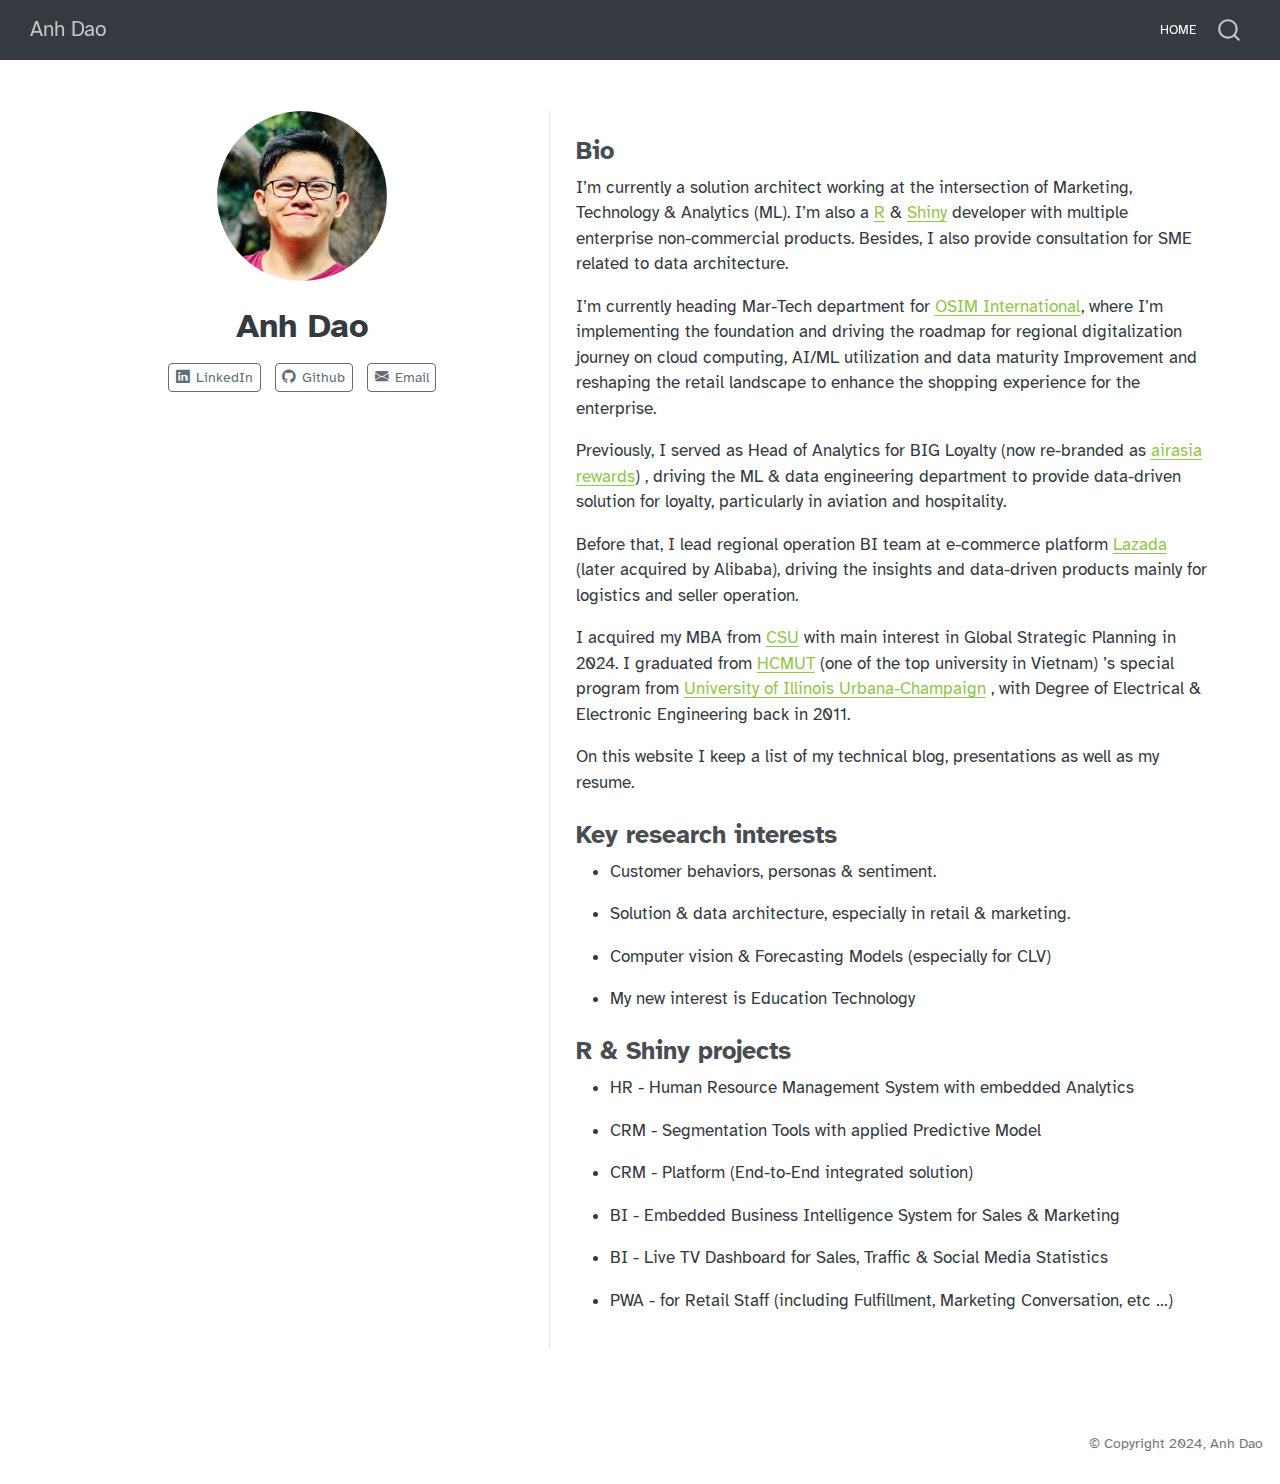
<file: index.html>
<!DOCTYPE html>
<html xmlns="http://www.w3.org/1999/xhtml" lang="en" xml:lang="en"><head>

<meta charset="utf-8">
<meta name="generator" content="quarto-1.4.547">

<meta name="viewport" content="width=device-width, initial-scale=1.0, user-scalable=yes">


<title>Anh Dao</title>
<style>
code{white-space: pre-wrap;}
span.smallcaps{font-variant: small-caps;}
div.columns{display: flex; gap: min(4vw, 1.5em);}
div.column{flex: auto; overflow-x: auto;}
div.hanging-indent{margin-left: 1.5em; text-indent: -1.5em;}
ul.task-list{list-style: none;}
ul.task-list li input[type="checkbox"] {
  width: 0.8em;
  margin: 0 0.8em 0.2em -1em; /* quarto-specific, see https://github.com/quarto-dev/quarto-cli/issues/4556 */ 
  vertical-align: middle;
}
</style>


<script src="site_libs/quarto-nav/quarto-nav.js"></script>
<script src="site_libs/quarto-nav/headroom.min.js"></script>
<script src="site_libs/clipboard/clipboard.min.js"></script>
<script src="site_libs/quarto-search/autocomplete.umd.js"></script>
<script src="site_libs/quarto-search/fuse.min.js"></script>
<script src="site_libs/quarto-search/quarto-search.js"></script>
<meta name="quarto:offset" content="./">
<link href="./img/favicon.jpeg" rel="icon" type="image/jpeg">
<script src="site_libs/quarto-html/quarto.js"></script>
<script src="site_libs/quarto-html/popper.min.js"></script>
<script src="site_libs/quarto-html/tippy.umd.min.js"></script>
<link href="site_libs/quarto-html/tippy.css" rel="stylesheet">
<link href="site_libs/quarto-html/quarto-syntax-highlighting.css" rel="stylesheet" id="quarto-text-highlighting-styles">
<script src="site_libs/bootstrap/bootstrap.min.js"></script>
<link href="site_libs/bootstrap/bootstrap-icons.css" rel="stylesheet">
<link href="site_libs/bootstrap/bootstrap.min.css" rel="stylesheet" id="quarto-bootstrap" data-mode="light">
<script id="quarto-search-options" type="application/json">{
  "location": "navbar",
  "copy-button": false,
  "collapse-after": 3,
  "panel-placement": "end",
  "type": "overlay",
  "limit": 50,
  "keyboard-shortcut": [
    "f",
    "/",
    "s"
  ],
  "show-item-context": false,
  "language": {
    "search-no-results-text": "No results",
    "search-matching-documents-text": "matching documents",
    "search-copy-link-title": "Copy link to search",
    "search-hide-matches-text": "Hide additional matches",
    "search-more-match-text": "more match in this document",
    "search-more-matches-text": "more matches in this document",
    "search-clear-button-title": "Clear",
    "search-text-placeholder": "",
    "search-detached-cancel-button-title": "Cancel",
    "search-submit-button-title": "Submit",
    "search-label": "Search"
  }
}</script>


<meta property="og:title" content="Anh Dao">
<meta property="og:description" content="-">
<meta property="og:image" content="https://dnh-anh.github.io/img/profile.jpeg">
<meta property="og:site_name" content="Anh Dao">
<meta property="og:locale" content="en_US">
</head>

<body class="nav-fixed">

<div id="quarto-search-results"></div>
  <header id="quarto-header" class="headroom fixed-top">
    <nav class="navbar navbar-expand-lg " data-bs-theme="dark">
      <div class="navbar-container container-fluid">
      <div class="navbar-brand-container mx-auto">
    <a class="navbar-brand" href="./index.html">
    <span class="navbar-title">Anh Dao</span>
    </a>
  </div>
            <div id="quarto-search" class="" title="Search"></div>
          <button class="navbar-toggler" type="button" data-bs-toggle="collapse" data-bs-target="#navbarCollapse" aria-controls="navbarCollapse" aria-expanded="false" aria-label="Toggle navigation" onclick="if (window.quartoToggleHeadroom) { window.quartoToggleHeadroom(); }">
  <span class="navbar-toggler-icon"></span>
</button>
          <div class="collapse navbar-collapse" id="navbarCollapse">
            <ul class="navbar-nav navbar-nav-scroll ms-auto">
  <li class="nav-item">
    <a class="nav-link active" href="./index.html" aria-current="page"> 
<span class="menu-text">Home</span></a>
  </li>  
</ul>
          </div> <!-- /navcollapse -->
          <div class="quarto-navbar-tools">
</div>
      </div> <!-- /container-fluid -->
    </nav>
</header>
<!-- content -->
<div id="quarto-content" class="quarto-container page-columns page-rows-contents page-layout-full page-navbar">
<!-- sidebar -->
<!-- margin-sidebar -->
    
<!-- main -->
<div class="quarto-about-trestles content column-page">
  <div class="about-entity">
    <img src="img/profile.jpeg" class="about-image
  round " style="height: 10em; width: 10em;">
<header id="title-block-header" class="quarto-title-block default">
<div class="quarto-title">
<h1 class="title">Anh Dao</h1>
</div>
<div class="quarto-title-meta column-page">
  </div>
</header>
    <div class="about-links">
  <a href="https://www.linkedin.com/in/dnh-anh/" class="about-link" rel="" target="">
    <i class="bi bi-linkedin"></i>
     <span class="about-link-text">LinkedIn</span>
  </a>
  <a href="https://github.com/dnh-anh" class="about-link" rel="" target="">
    <i class="bi bi-github"></i>
     <span class="about-link-text">Github</span>
  </a>
  <a href="mailto:anh.business@outlook.sg" class="about-link" rel="" target="">
    <i class="bi bi-envelope-fill"></i>
     <span class="about-link-text">Email</span>
  </a>
</div>
  </div>
  <div class="about-contents"><main class="content column-page" id="quarto-document-content">
<section id="bio" class="level3">
<h3 data-anchor-id="bio">Bio</h3>
<p>I’m currently a solution architect working at the intersection of Marketing, Technology &amp; Analytics (ML). I’m also a <a href="https://www.r-project.org/">R</a> &amp; <a href="https://shiny.posit.co/">Shiny</a> developer with multiple enterprise non-commercial products. Besides, I also provide consultation for SME related to data architecture.</p>
<p>I’m currently heading Mar-Tech department for <a href="https://www.linkedin.com/company/osim-international-ltd/">OSIM International</a>, where I’m implementing the foundation and driving the roadmap for regional digitalization journey on cloud computing, AI/ML utilization and data maturity Improvement and reshaping the retail landscape to enhance the shopping experience for the enterprise.</p>
<p>Previously, I served as Head of Analytics for BIG Loyalty (now re-branded as <a href="https://www.linkedin.com/company/airasiarewards/">airasia rewards</a>) , driving the ML &amp; data engineering department to provide data-driven solution for loyalty, particularly in aviation and hospitality.</p>
<p>Before that, I lead regional operation BI team at e-commerce platform <a href="https://www.linkedin.com/company/lazada/">Lazada</a> (later acquired by Alibaba), driving the insights and data-driven products mainly for logistics and seller operation.</p>
<p>I acquired my MBA from <a href="https://www.linkedin.com/school/columbia-southern-university/">CSU</a> with main interest in Global Strategic Planning in 2024. I graduated from <a href="https://www.linkedin.com/company/hcmut/">HCMUT</a> (one of the top university in Vietnam) ’s special program from <a href="https://www.linkedin.com/school/university-of-illinois-urbana-champaign/">University of Illinois Urbana-Champaign</a> , with Degree of Electrical &amp; Electronic Engineering back in 2011.</p>
<p>On this website I keep a list of my technical blog, presentations as well as my resume.</p>
</section>
<section id="key-research-interests" class="level3">
<h3 data-anchor-id="key-research-interests">Key research interests</h3>
<ul>
<li><p>Customer behaviors, personas &amp; sentiment.</p></li>
<li><p>Solution &amp; data architecture, especially in retail &amp; marketing.</p></li>
<li><p>Computer vision &amp; Forecasting Models (especially for CLV)</p></li>
<li><p>My new interest is Education Technology</p></li>
</ul>
</section>
<section id="r-shiny-projects" class="level3">
<h3 data-anchor-id="r-shiny-projects">R &amp; Shiny projects</h3>
<ul>
<li><p>HR - Human Resource Management System with embedded Analytics</p></li>
<li><p>CRM - Segmentation Tools with applied Predictive Model</p></li>
<li><p>CRM - Platform (End-to-End integrated solution)</p></li>
<li><p>BI - Embedded Business Intelligence System for Sales &amp; Marketing</p></li>
<li><p>BI - Live TV Dashboard for Sales, Traffic &amp; Social Media Statistics</p></li>
<li><p>PWA - for Retail Staff (including Fulfillment, Marketing Conversation, etc …)</p></li>
</ul>


</section>
</main></div>
</div>
 <!-- /main -->
<script id="quarto-html-after-body" type="application/javascript">
window.document.addEventListener("DOMContentLoaded", function (event) {
  const toggleBodyColorMode = (bsSheetEl) => {
    const mode = bsSheetEl.getAttribute("data-mode");
    const bodyEl = window.document.querySelector("body");
    if (mode === "dark") {
      bodyEl.classList.add("quarto-dark");
      bodyEl.classList.remove("quarto-light");
    } else {
      bodyEl.classList.add("quarto-light");
      bodyEl.classList.remove("quarto-dark");
    }
  }
  const toggleBodyColorPrimary = () => {
    const bsSheetEl = window.document.querySelector("link#quarto-bootstrap");
    if (bsSheetEl) {
      toggleBodyColorMode(bsSheetEl);
    }
  }
  toggleBodyColorPrimary();  
  const isCodeAnnotation = (el) => {
    for (const clz of el.classList) {
      if (clz.startsWith('code-annotation-')) {                     
        return true;
      }
    }
    return false;
  }
  const clipboard = new window.ClipboardJS('.code-copy-button', {
    text: function(trigger) {
      const codeEl = trigger.previousElementSibling.cloneNode(true);
      for (const childEl of codeEl.children) {
        if (isCodeAnnotation(childEl)) {
          childEl.remove();
        }
      }
      return codeEl.innerText;
    }
  });
  clipboard.on('success', function(e) {
    // button target
    const button = e.trigger;
    // don't keep focus
    button.blur();
    // flash "checked"
    button.classList.add('code-copy-button-checked');
    var currentTitle = button.getAttribute("title");
    button.setAttribute("title", "Copied!");
    let tooltip;
    if (window.bootstrap) {
      button.setAttribute("data-bs-toggle", "tooltip");
      button.setAttribute("data-bs-placement", "left");
      button.setAttribute("data-bs-title", "Copied!");
      tooltip = new bootstrap.Tooltip(button, 
        { trigger: "manual", 
          customClass: "code-copy-button-tooltip",
          offset: [0, -8]});
      tooltip.show();    
    }
    setTimeout(function() {
      if (tooltip) {
        tooltip.hide();
        button.removeAttribute("data-bs-title");
        button.removeAttribute("data-bs-toggle");
        button.removeAttribute("data-bs-placement");
      }
      button.setAttribute("title", currentTitle);
      button.classList.remove('code-copy-button-checked');
    }, 1000);
    // clear code selection
    e.clearSelection();
  });
  function tippyHover(el, contentFn, onTriggerFn, onUntriggerFn) {
    const config = {
      allowHTML: true,
      maxWidth: 500,
      delay: 100,
      arrow: false,
      appendTo: function(el) {
          return el.parentElement;
      },
      interactive: true,
      interactiveBorder: 10,
      theme: 'quarto',
      placement: 'bottom-start',
    };
    if (contentFn) {
      config.content = contentFn;
    }
    if (onTriggerFn) {
      config.onTrigger = onTriggerFn;
    }
    if (onUntriggerFn) {
      config.onUntrigger = onUntriggerFn;
    }
    window.tippy(el, config); 
  }
  const noterefs = window.document.querySelectorAll('a[role="doc-noteref"]');
  for (var i=0; i<noterefs.length; i++) {
    const ref = noterefs[i];
    tippyHover(ref, function() {
      // use id or data attribute instead here
      let href = ref.getAttribute('data-footnote-href') || ref.getAttribute('href');
      try { href = new URL(href).hash; } catch {}
      const id = href.replace(/^#\/?/, "");
      const note = window.document.getElementById(id);
      return note.innerHTML;
    });
  }
  const xrefs = window.document.querySelectorAll('a.quarto-xref');
  const processXRef = (id, note) => {
    // Strip column container classes
    const stripColumnClz = (el) => {
      el.classList.remove("page-full", "page-columns");
      if (el.children) {
        for (const child of el.children) {
          stripColumnClz(child);
        }
      }
    }
    stripColumnClz(note)
    if (id === null || id.startsWith('sec-')) {
      // Special case sections, only their first couple elements
      const container = document.createElement("div");
      if (note.children && note.children.length > 2) {
        container.appendChild(note.children[0].cloneNode(true));
        for (let i = 1; i < note.children.length; i++) {
          const child = note.children[i];
          if (child.tagName === "P" && child.innerText === "") {
            continue;
          } else {
            container.appendChild(child.cloneNode(true));
            break;
          }
        }
        if (window.Quarto?.typesetMath) {
          window.Quarto.typesetMath(container);
        }
        return container.innerHTML
      } else {
        if (window.Quarto?.typesetMath) {
          window.Quarto.typesetMath(note);
        }
        return note.innerHTML;
      }
    } else {
      // Remove any anchor links if they are present
      const anchorLink = note.querySelector('a.anchorjs-link');
      if (anchorLink) {
        anchorLink.remove();
      }
      if (window.Quarto?.typesetMath) {
        window.Quarto.typesetMath(note);
      }
      // TODO in 1.5, we should make sure this works without a callout special case
      if (note.classList.contains("callout")) {
        return note.outerHTML;
      } else {
        return note.innerHTML;
      }
    }
  }
  for (var i=0; i<xrefs.length; i++) {
    const xref = xrefs[i];
    tippyHover(xref, undefined, function(instance) {
      instance.disable();
      let url = xref.getAttribute('href');
      let hash = undefined; 
      if (url.startsWith('#')) {
        hash = url;
      } else {
        try { hash = new URL(url).hash; } catch {}
      }
      if (hash) {
        const id = hash.replace(/^#\/?/, "");
        const note = window.document.getElementById(id);
        if (note !== null) {
          try {
            const html = processXRef(id, note.cloneNode(true));
            instance.setContent(html);
          } finally {
            instance.enable();
            instance.show();
          }
        } else {
          // See if we can fetch this
          fetch(url.split('#')[0])
          .then(res => res.text())
          .then(html => {
            const parser = new DOMParser();
            const htmlDoc = parser.parseFromString(html, "text/html");
            const note = htmlDoc.getElementById(id);
            if (note !== null) {
              const html = processXRef(id, note);
              instance.setContent(html);
            } 
          }).finally(() => {
            instance.enable();
            instance.show();
          });
        }
      } else {
        // See if we can fetch a full url (with no hash to target)
        // This is a special case and we should probably do some content thinning / targeting
        fetch(url)
        .then(res => res.text())
        .then(html => {
          const parser = new DOMParser();
          const htmlDoc = parser.parseFromString(html, "text/html");
          const note = htmlDoc.querySelector('main.content');
          if (note !== null) {
            // This should only happen for chapter cross references
            // (since there is no id in the URL)
            // remove the first header
            if (note.children.length > 0 && note.children[0].tagName === "HEADER") {
              note.children[0].remove();
            }
            const html = processXRef(null, note);
            instance.setContent(html);
          } 
        }).finally(() => {
          instance.enable();
          instance.show();
        });
      }
    }, function(instance) {
    });
  }
      let selectedAnnoteEl;
      const selectorForAnnotation = ( cell, annotation) => {
        let cellAttr = 'data-code-cell="' + cell + '"';
        let lineAttr = 'data-code-annotation="' +  annotation + '"';
        const selector = 'span[' + cellAttr + '][' + lineAttr + ']';
        return selector;
      }
      const selectCodeLines = (annoteEl) => {
        const doc = window.document;
        const targetCell = annoteEl.getAttribute("data-target-cell");
        const targetAnnotation = annoteEl.getAttribute("data-target-annotation");
        const annoteSpan = window.document.querySelector(selectorForAnnotation(targetCell, targetAnnotation));
        const lines = annoteSpan.getAttribute("data-code-lines").split(",");
        const lineIds = lines.map((line) => {
          return targetCell + "-" + line;
        })
        let top = null;
        let height = null;
        let parent = null;
        if (lineIds.length > 0) {
            //compute the position of the single el (top and bottom and make a div)
            const el = window.document.getElementById(lineIds[0]);
            top = el.offsetTop;
            height = el.offsetHeight;
            parent = el.parentElement.parentElement;
          if (lineIds.length > 1) {
            const lastEl = window.document.getElementById(lineIds[lineIds.length - 1]);
            const bottom = lastEl.offsetTop + lastEl.offsetHeight;
            height = bottom - top;
          }
          if (top !== null && height !== null && parent !== null) {
            // cook up a div (if necessary) and position it 
            let div = window.document.getElementById("code-annotation-line-highlight");
            if (div === null) {
              div = window.document.createElement("div");
              div.setAttribute("id", "code-annotation-line-highlight");
              div.style.position = 'absolute';
              parent.appendChild(div);
            }
            div.style.top = top - 2 + "px";
            div.style.height = height + 4 + "px";
            div.style.left = 0;
            let gutterDiv = window.document.getElementById("code-annotation-line-highlight-gutter");
            if (gutterDiv === null) {
              gutterDiv = window.document.createElement("div");
              gutterDiv.setAttribute("id", "code-annotation-line-highlight-gutter");
              gutterDiv.style.position = 'absolute';
              const codeCell = window.document.getElementById(targetCell);
              const gutter = codeCell.querySelector('.code-annotation-gutter');
              gutter.appendChild(gutterDiv);
            }
            gutterDiv.style.top = top - 2 + "px";
            gutterDiv.style.height = height + 4 + "px";
          }
          selectedAnnoteEl = annoteEl;
        }
      };
      const unselectCodeLines = () => {
        const elementsIds = ["code-annotation-line-highlight", "code-annotation-line-highlight-gutter"];
        elementsIds.forEach((elId) => {
          const div = window.document.getElementById(elId);
          if (div) {
            div.remove();
          }
        });
        selectedAnnoteEl = undefined;
      };
        // Handle positioning of the toggle
    window.addEventListener(
      "resize",
      throttle(() => {
        elRect = undefined;
        if (selectedAnnoteEl) {
          selectCodeLines(selectedAnnoteEl);
        }
      }, 10)
    );
    function throttle(fn, ms) {
    let throttle = false;
    let timer;
      return (...args) => {
        if(!throttle) { // first call gets through
            fn.apply(this, args);
            throttle = true;
        } else { // all the others get throttled
            if(timer) clearTimeout(timer); // cancel #2
            timer = setTimeout(() => {
              fn.apply(this, args);
              timer = throttle = false;
            }, ms);
        }
      };
    }
      // Attach click handler to the DT
      const annoteDls = window.document.querySelectorAll('dt[data-target-cell]');
      for (const annoteDlNode of annoteDls) {
        annoteDlNode.addEventListener('click', (event) => {
          const clickedEl = event.target;
          if (clickedEl !== selectedAnnoteEl) {
            unselectCodeLines();
            const activeEl = window.document.querySelector('dt[data-target-cell].code-annotation-active');
            if (activeEl) {
              activeEl.classList.remove('code-annotation-active');
            }
            selectCodeLines(clickedEl);
            clickedEl.classList.add('code-annotation-active');
          } else {
            // Unselect the line
            unselectCodeLines();
            clickedEl.classList.remove('code-annotation-active');
          }
        });
      }
  const findCites = (el) => {
    const parentEl = el.parentElement;
    if (parentEl) {
      const cites = parentEl.dataset.cites;
      if (cites) {
        return {
          el,
          cites: cites.split(' ')
        };
      } else {
        return findCites(el.parentElement)
      }
    } else {
      return undefined;
    }
  };
  var bibliorefs = window.document.querySelectorAll('a[role="doc-biblioref"]');
  for (var i=0; i<bibliorefs.length; i++) {
    const ref = bibliorefs[i];
    const citeInfo = findCites(ref);
    if (citeInfo) {
      tippyHover(citeInfo.el, function() {
        var popup = window.document.createElement('div');
        citeInfo.cites.forEach(function(cite) {
          var citeDiv = window.document.createElement('div');
          citeDiv.classList.add('hanging-indent');
          citeDiv.classList.add('csl-entry');
          var biblioDiv = window.document.getElementById('ref-' + cite);
          if (biblioDiv) {
            citeDiv.innerHTML = biblioDiv.innerHTML;
          }
          popup.appendChild(citeDiv);
        });
        return popup.innerHTML;
      });
    }
  }
});
</script>
</div> <!-- /content -->
<footer class="footer">
  <div class="nav-footer">
    <div class="nav-footer-left">
      &nbsp;
    </div>   
    <div class="nav-footer-center">
      &nbsp;
    </div>
    <div class="nav-footer-right">
<p>© Copyright 2024, Anh Dao</p>
</div>
  </div>
</footer>




</body></html>
</file>
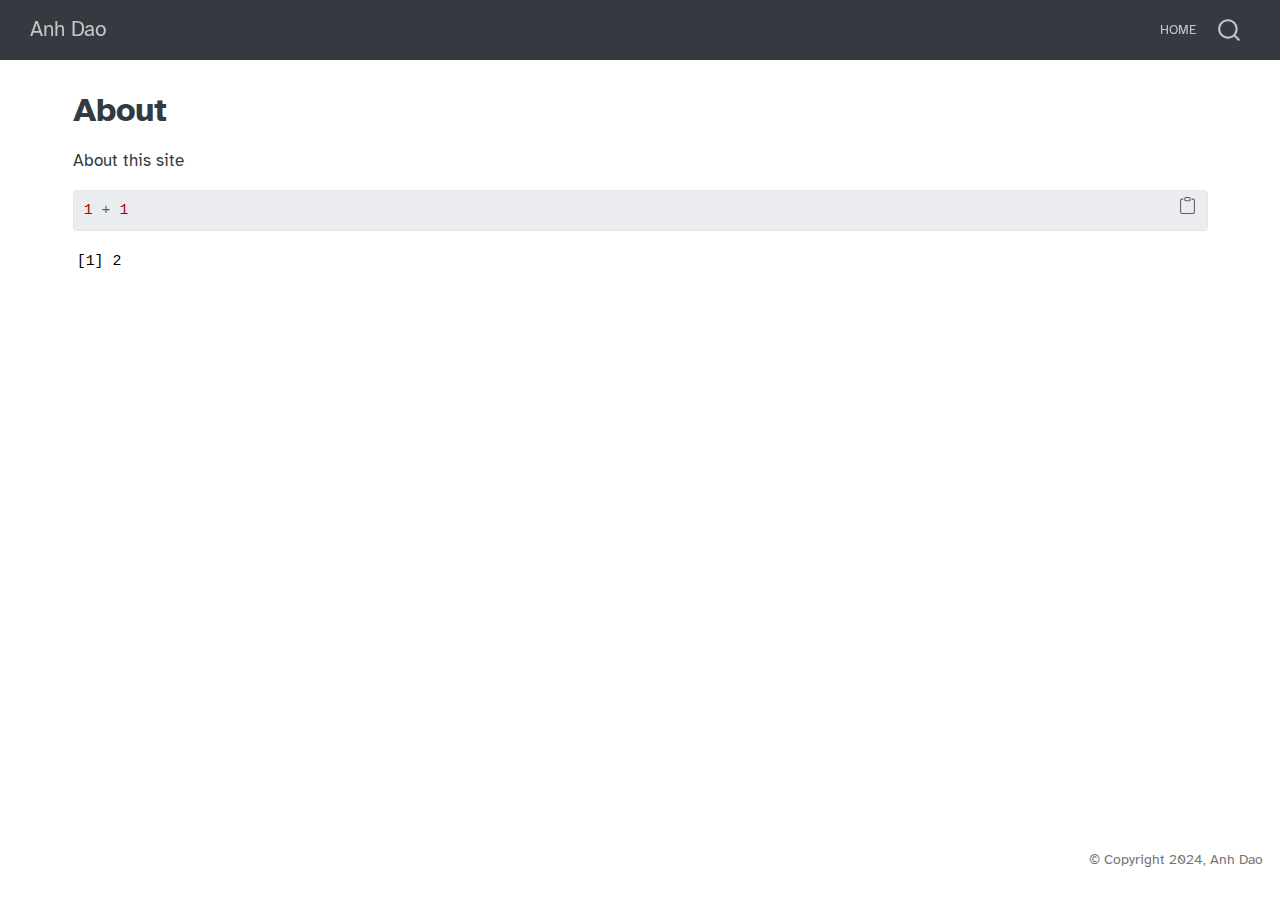
<file: about.html>
<!DOCTYPE html>
<html xmlns="http://www.w3.org/1999/xhtml" lang="en" xml:lang="en"><head>

<meta charset="utf-8">
<meta name="generator" content="quarto-1.4.547">

<meta name="viewport" content="width=device-width, initial-scale=1.0, user-scalable=yes">


<title>Anh Dao - About</title>
<style>
code{white-space: pre-wrap;}
span.smallcaps{font-variant: small-caps;}
div.columns{display: flex; gap: min(4vw, 1.5em);}
div.column{flex: auto; overflow-x: auto;}
div.hanging-indent{margin-left: 1.5em; text-indent: -1.5em;}
ul.task-list{list-style: none;}
ul.task-list li input[type="checkbox"] {
  width: 0.8em;
  margin: 0 0.8em 0.2em -1em; /* quarto-specific, see https://github.com/quarto-dev/quarto-cli/issues/4556 */ 
  vertical-align: middle;
}
/* CSS for syntax highlighting */
pre > code.sourceCode { white-space: pre; position: relative; }
pre > code.sourceCode > span { line-height: 1.25; }
pre > code.sourceCode > span:empty { height: 1.2em; }
.sourceCode { overflow: visible; }
code.sourceCode > span { color: inherit; text-decoration: inherit; }
div.sourceCode { margin: 1em 0; }
pre.sourceCode { margin: 0; }
@media screen {
div.sourceCode { overflow: auto; }
}
@media print {
pre > code.sourceCode { white-space: pre-wrap; }
pre > code.sourceCode > span { text-indent: -5em; padding-left: 5em; }
}
pre.numberSource code
  { counter-reset: source-line 0; }
pre.numberSource code > span
  { position: relative; left: -4em; counter-increment: source-line; }
pre.numberSource code > span > a:first-child::before
  { content: counter(source-line);
    position: relative; left: -1em; text-align: right; vertical-align: baseline;
    border: none; display: inline-block;
    -webkit-touch-callout: none; -webkit-user-select: none;
    -khtml-user-select: none; -moz-user-select: none;
    -ms-user-select: none; user-select: none;
    padding: 0 4px; width: 4em;
  }
pre.numberSource { margin-left: 3em;  padding-left: 4px; }
div.sourceCode
  {   }
@media screen {
pre > code.sourceCode > span > a:first-child::before { text-decoration: underline; }
}
</style>


<script src="site_libs/quarto-nav/quarto-nav.js"></script>
<script src="site_libs/quarto-nav/headroom.min.js"></script>
<script src="site_libs/clipboard/clipboard.min.js"></script>
<script src="site_libs/quarto-search/autocomplete.umd.js"></script>
<script src="site_libs/quarto-search/fuse.min.js"></script>
<script src="site_libs/quarto-search/quarto-search.js"></script>
<meta name="quarto:offset" content="./">
<link href="./img/favicon.jpeg" rel="icon" type="image/jpeg">
<script src="site_libs/quarto-html/quarto.js"></script>
<script src="site_libs/quarto-html/popper.min.js"></script>
<script src="site_libs/quarto-html/tippy.umd.min.js"></script>
<script src="site_libs/quarto-html/anchor.min.js"></script>
<link href="site_libs/quarto-html/tippy.css" rel="stylesheet">
<link href="site_libs/quarto-html/quarto-syntax-highlighting.css" rel="stylesheet" id="quarto-text-highlighting-styles">
<script src="site_libs/bootstrap/bootstrap.min.js"></script>
<link href="site_libs/bootstrap/bootstrap-icons.css" rel="stylesheet">
<link href="site_libs/bootstrap/bootstrap.min.css" rel="stylesheet" id="quarto-bootstrap" data-mode="light">
<script id="quarto-search-options" type="application/json">{
  "location": "navbar",
  "copy-button": false,
  "collapse-after": 3,
  "panel-placement": "end",
  "type": "overlay",
  "limit": 50,
  "keyboard-shortcut": [
    "f",
    "/",
    "s"
  ],
  "show-item-context": false,
  "language": {
    "search-no-results-text": "No results",
    "search-matching-documents-text": "matching documents",
    "search-copy-link-title": "Copy link to search",
    "search-hide-matches-text": "Hide additional matches",
    "search-more-match-text": "more match in this document",
    "search-more-matches-text": "more matches in this document",
    "search-clear-button-title": "Clear",
    "search-text-placeholder": "",
    "search-detached-cancel-button-title": "Cancel",
    "search-submit-button-title": "Submit",
    "search-label": "Search"
  }
}</script>


<meta property="og:title" content="Anh Dao - About">
<meta property="og:description" content="-">
<meta property="og:site_name" content="Anh Dao">
<meta property="og:locale" content="en_US">
</head>

<body class="nav-fixed">

<div id="quarto-search-results"></div>
  <header id="quarto-header" class="headroom fixed-top">
    <nav class="navbar navbar-expand-lg " data-bs-theme="dark">
      <div class="navbar-container container-fluid">
      <div class="navbar-brand-container mx-auto">
    <a class="navbar-brand" href="./index.html">
    <span class="navbar-title">Anh Dao</span>
    </a>
  </div>
            <div id="quarto-search" class="" title="Search"></div>
          <button class="navbar-toggler" type="button" data-bs-toggle="collapse" data-bs-target="#navbarCollapse" aria-controls="navbarCollapse" aria-expanded="false" aria-label="Toggle navigation" onclick="if (window.quartoToggleHeadroom) { window.quartoToggleHeadroom(); }">
  <span class="navbar-toggler-icon"></span>
</button>
          <div class="collapse navbar-collapse" id="navbarCollapse">
            <ul class="navbar-nav navbar-nav-scroll ms-auto">
  <li class="nav-item">
    <a class="nav-link" href="./index.html"> 
<span class="menu-text">Home</span></a>
  </li>  
</ul>
          </div> <!-- /navcollapse -->
          <div class="quarto-navbar-tools">
</div>
      </div> <!-- /container-fluid -->
    </nav>
</header>
<!-- content -->
<div id="quarto-content" class="quarto-container page-columns page-rows-contents page-layout-full page-navbar">
<!-- sidebar -->
<!-- margin-sidebar -->
    
<!-- main -->
<main class="content column-page" id="quarto-document-content">

<header id="title-block-header" class="quarto-title-block default">
<div class="quarto-title">
<h1 class="title">About</h1>
</div>



<div class="quarto-title-meta column-page">

    
  
    
  </div>
  


</header>


<p>About this site</p>
<div class="cell">
<div class="sourceCode cell-code" id="cb1"><pre class="sourceCode r code-with-copy"><code class="sourceCode r"><span id="cb1-1"><a href="#cb1-1" aria-hidden="true" tabindex="-1"></a><span class="dv">1</span> <span class="sc">+</span> <span class="dv">1</span></span></code><button title="Copy to Clipboard" class="code-copy-button"><i class="bi"></i></button></pre></div>
<div class="cell-output cell-output-stdout">
<pre><code>[1] 2</code></pre>
</div>
</div>



</main> <!-- /main -->
<script id="quarto-html-after-body" type="application/javascript">
window.document.addEventListener("DOMContentLoaded", function (event) {
  const toggleBodyColorMode = (bsSheetEl) => {
    const mode = bsSheetEl.getAttribute("data-mode");
    const bodyEl = window.document.querySelector("body");
    if (mode === "dark") {
      bodyEl.classList.add("quarto-dark");
      bodyEl.classList.remove("quarto-light");
    } else {
      bodyEl.classList.add("quarto-light");
      bodyEl.classList.remove("quarto-dark");
    }
  }
  const toggleBodyColorPrimary = () => {
    const bsSheetEl = window.document.querySelector("link#quarto-bootstrap");
    if (bsSheetEl) {
      toggleBodyColorMode(bsSheetEl);
    }
  }
  toggleBodyColorPrimary();  
  const icon = "";
  const anchorJS = new window.AnchorJS();
  anchorJS.options = {
    placement: 'right',
    icon: icon
  };
  anchorJS.add('.anchored');
  const isCodeAnnotation = (el) => {
    for (const clz of el.classList) {
      if (clz.startsWith('code-annotation-')) {                     
        return true;
      }
    }
    return false;
  }
  const clipboard = new window.ClipboardJS('.code-copy-button', {
    text: function(trigger) {
      const codeEl = trigger.previousElementSibling.cloneNode(true);
      for (const childEl of codeEl.children) {
        if (isCodeAnnotation(childEl)) {
          childEl.remove();
        }
      }
      return codeEl.innerText;
    }
  });
  clipboard.on('success', function(e) {
    // button target
    const button = e.trigger;
    // don't keep focus
    button.blur();
    // flash "checked"
    button.classList.add('code-copy-button-checked');
    var currentTitle = button.getAttribute("title");
    button.setAttribute("title", "Copied!");
    let tooltip;
    if (window.bootstrap) {
      button.setAttribute("data-bs-toggle", "tooltip");
      button.setAttribute("data-bs-placement", "left");
      button.setAttribute("data-bs-title", "Copied!");
      tooltip = new bootstrap.Tooltip(button, 
        { trigger: "manual", 
          customClass: "code-copy-button-tooltip",
          offset: [0, -8]});
      tooltip.show();    
    }
    setTimeout(function() {
      if (tooltip) {
        tooltip.hide();
        button.removeAttribute("data-bs-title");
        button.removeAttribute("data-bs-toggle");
        button.removeAttribute("data-bs-placement");
      }
      button.setAttribute("title", currentTitle);
      button.classList.remove('code-copy-button-checked');
    }, 1000);
    // clear code selection
    e.clearSelection();
  });
  function tippyHover(el, contentFn, onTriggerFn, onUntriggerFn) {
    const config = {
      allowHTML: true,
      maxWidth: 500,
      delay: 100,
      arrow: false,
      appendTo: function(el) {
          return el.parentElement;
      },
      interactive: true,
      interactiveBorder: 10,
      theme: 'quarto',
      placement: 'bottom-start',
    };
    if (contentFn) {
      config.content = contentFn;
    }
    if (onTriggerFn) {
      config.onTrigger = onTriggerFn;
    }
    if (onUntriggerFn) {
      config.onUntrigger = onUntriggerFn;
    }
    window.tippy(el, config); 
  }
  const noterefs = window.document.querySelectorAll('a[role="doc-noteref"]');
  for (var i=0; i<noterefs.length; i++) {
    const ref = noterefs[i];
    tippyHover(ref, function() {
      // use id or data attribute instead here
      let href = ref.getAttribute('data-footnote-href') || ref.getAttribute('href');
      try { href = new URL(href).hash; } catch {}
      const id = href.replace(/^#\/?/, "");
      const note = window.document.getElementById(id);
      return note.innerHTML;
    });
  }
  const xrefs = window.document.querySelectorAll('a.quarto-xref');
  const processXRef = (id, note) => {
    // Strip column container classes
    const stripColumnClz = (el) => {
      el.classList.remove("page-full", "page-columns");
      if (el.children) {
        for (const child of el.children) {
          stripColumnClz(child);
        }
      }
    }
    stripColumnClz(note)
    if (id === null || id.startsWith('sec-')) {
      // Special case sections, only their first couple elements
      const container = document.createElement("div");
      if (note.children && note.children.length > 2) {
        container.appendChild(note.children[0].cloneNode(true));
        for (let i = 1; i < note.children.length; i++) {
          const child = note.children[i];
          if (child.tagName === "P" && child.innerText === "") {
            continue;
          } else {
            container.appendChild(child.cloneNode(true));
            break;
          }
        }
        if (window.Quarto?.typesetMath) {
          window.Quarto.typesetMath(container);
        }
        return container.innerHTML
      } else {
        if (window.Quarto?.typesetMath) {
          window.Quarto.typesetMath(note);
        }
        return note.innerHTML;
      }
    } else {
      // Remove any anchor links if they are present
      const anchorLink = note.querySelector('a.anchorjs-link');
      if (anchorLink) {
        anchorLink.remove();
      }
      if (window.Quarto?.typesetMath) {
        window.Quarto.typesetMath(note);
      }
      // TODO in 1.5, we should make sure this works without a callout special case
      if (note.classList.contains("callout")) {
        return note.outerHTML;
      } else {
        return note.innerHTML;
      }
    }
  }
  for (var i=0; i<xrefs.length; i++) {
    const xref = xrefs[i];
    tippyHover(xref, undefined, function(instance) {
      instance.disable();
      let url = xref.getAttribute('href');
      let hash = undefined; 
      if (url.startsWith('#')) {
        hash = url;
      } else {
        try { hash = new URL(url).hash; } catch {}
      }
      if (hash) {
        const id = hash.replace(/^#\/?/, "");
        const note = window.document.getElementById(id);
        if (note !== null) {
          try {
            const html = processXRef(id, note.cloneNode(true));
            instance.setContent(html);
          } finally {
            instance.enable();
            instance.show();
          }
        } else {
          // See if we can fetch this
          fetch(url.split('#')[0])
          .then(res => res.text())
          .then(html => {
            const parser = new DOMParser();
            const htmlDoc = parser.parseFromString(html, "text/html");
            const note = htmlDoc.getElementById(id);
            if (note !== null) {
              const html = processXRef(id, note);
              instance.setContent(html);
            } 
          }).finally(() => {
            instance.enable();
            instance.show();
          });
        }
      } else {
        // See if we can fetch a full url (with no hash to target)
        // This is a special case and we should probably do some content thinning / targeting
        fetch(url)
        .then(res => res.text())
        .then(html => {
          const parser = new DOMParser();
          const htmlDoc = parser.parseFromString(html, "text/html");
          const note = htmlDoc.querySelector('main.content');
          if (note !== null) {
            // This should only happen for chapter cross references
            // (since there is no id in the URL)
            // remove the first header
            if (note.children.length > 0 && note.children[0].tagName === "HEADER") {
              note.children[0].remove();
            }
            const html = processXRef(null, note);
            instance.setContent(html);
          } 
        }).finally(() => {
          instance.enable();
          instance.show();
        });
      }
    }, function(instance) {
    });
  }
      let selectedAnnoteEl;
      const selectorForAnnotation = ( cell, annotation) => {
        let cellAttr = 'data-code-cell="' + cell + '"';
        let lineAttr = 'data-code-annotation="' +  annotation + '"';
        const selector = 'span[' + cellAttr + '][' + lineAttr + ']';
        return selector;
      }
      const selectCodeLines = (annoteEl) => {
        const doc = window.document;
        const targetCell = annoteEl.getAttribute("data-target-cell");
        const targetAnnotation = annoteEl.getAttribute("data-target-annotation");
        const annoteSpan = window.document.querySelector(selectorForAnnotation(targetCell, targetAnnotation));
        const lines = annoteSpan.getAttribute("data-code-lines").split(",");
        const lineIds = lines.map((line) => {
          return targetCell + "-" + line;
        })
        let top = null;
        let height = null;
        let parent = null;
        if (lineIds.length > 0) {
            //compute the position of the single el (top and bottom and make a div)
            const el = window.document.getElementById(lineIds[0]);
            top = el.offsetTop;
            height = el.offsetHeight;
            parent = el.parentElement.parentElement;
          if (lineIds.length > 1) {
            const lastEl = window.document.getElementById(lineIds[lineIds.length - 1]);
            const bottom = lastEl.offsetTop + lastEl.offsetHeight;
            height = bottom - top;
          }
          if (top !== null && height !== null && parent !== null) {
            // cook up a div (if necessary) and position it 
            let div = window.document.getElementById("code-annotation-line-highlight");
            if (div === null) {
              div = window.document.createElement("div");
              div.setAttribute("id", "code-annotation-line-highlight");
              div.style.position = 'absolute';
              parent.appendChild(div);
            }
            div.style.top = top - 2 + "px";
            div.style.height = height + 4 + "px";
            div.style.left = 0;
            let gutterDiv = window.document.getElementById("code-annotation-line-highlight-gutter");
            if (gutterDiv === null) {
              gutterDiv = window.document.createElement("div");
              gutterDiv.setAttribute("id", "code-annotation-line-highlight-gutter");
              gutterDiv.style.position = 'absolute';
              const codeCell = window.document.getElementById(targetCell);
              const gutter = codeCell.querySelector('.code-annotation-gutter');
              gutter.appendChild(gutterDiv);
            }
            gutterDiv.style.top = top - 2 + "px";
            gutterDiv.style.height = height + 4 + "px";
          }
          selectedAnnoteEl = annoteEl;
        }
      };
      const unselectCodeLines = () => {
        const elementsIds = ["code-annotation-line-highlight", "code-annotation-line-highlight-gutter"];
        elementsIds.forEach((elId) => {
          const div = window.document.getElementById(elId);
          if (div) {
            div.remove();
          }
        });
        selectedAnnoteEl = undefined;
      };
        // Handle positioning of the toggle
    window.addEventListener(
      "resize",
      throttle(() => {
        elRect = undefined;
        if (selectedAnnoteEl) {
          selectCodeLines(selectedAnnoteEl);
        }
      }, 10)
    );
    function throttle(fn, ms) {
    let throttle = false;
    let timer;
      return (...args) => {
        if(!throttle) { // first call gets through
            fn.apply(this, args);
            throttle = true;
        } else { // all the others get throttled
            if(timer) clearTimeout(timer); // cancel #2
            timer = setTimeout(() => {
              fn.apply(this, args);
              timer = throttle = false;
            }, ms);
        }
      };
    }
      // Attach click handler to the DT
      const annoteDls = window.document.querySelectorAll('dt[data-target-cell]');
      for (const annoteDlNode of annoteDls) {
        annoteDlNode.addEventListener('click', (event) => {
          const clickedEl = event.target;
          if (clickedEl !== selectedAnnoteEl) {
            unselectCodeLines();
            const activeEl = window.document.querySelector('dt[data-target-cell].code-annotation-active');
            if (activeEl) {
              activeEl.classList.remove('code-annotation-active');
            }
            selectCodeLines(clickedEl);
            clickedEl.classList.add('code-annotation-active');
          } else {
            // Unselect the line
            unselectCodeLines();
            clickedEl.classList.remove('code-annotation-active');
          }
        });
      }
  const findCites = (el) => {
    const parentEl = el.parentElement;
    if (parentEl) {
      const cites = parentEl.dataset.cites;
      if (cites) {
        return {
          el,
          cites: cites.split(' ')
        };
      } else {
        return findCites(el.parentElement)
      }
    } else {
      return undefined;
    }
  };
  var bibliorefs = window.document.querySelectorAll('a[role="doc-biblioref"]');
  for (var i=0; i<bibliorefs.length; i++) {
    const ref = bibliorefs[i];
    const citeInfo = findCites(ref);
    if (citeInfo) {
      tippyHover(citeInfo.el, function() {
        var popup = window.document.createElement('div');
        citeInfo.cites.forEach(function(cite) {
          var citeDiv = window.document.createElement('div');
          citeDiv.classList.add('hanging-indent');
          citeDiv.classList.add('csl-entry');
          var biblioDiv = window.document.getElementById('ref-' + cite);
          if (biblioDiv) {
            citeDiv.innerHTML = biblioDiv.innerHTML;
          }
          popup.appendChild(citeDiv);
        });
        return popup.innerHTML;
      });
    }
  }
});
</script>
</div> <!-- /content -->
<footer class="footer">
  <div class="nav-footer">
    <div class="nav-footer-left">
      &nbsp;
    </div>   
    <div class="nav-footer-center">
      &nbsp;
    </div>
    <div class="nav-footer-right">
<p>© Copyright 2024, Anh Dao</p>
</div>
  </div>
</footer>




</body></html>
</file>
<file: site_libs/quarto-html/tippy.css>
.tippy-box[data-animation=fade][data-state=hidden]{opacity:0}[data-tippy-root]{max-width:calc(100vw - 10px)}.tippy-box{position:relative;background-color:#333;color:#fff;border-radius:4px;font-size:14px;line-height:1.4;white-space:normal;outline:0;transition-property:transform,visibility,opacity}.tippy-box[data-placement^=top]>.tippy-arrow{bottom:0}.tippy-box[data-placement^=top]>.tippy-arrow:before{bottom:-7px;left:0;border-width:8px 8px 0;border-top-color:initial;transform-origin:center top}.tippy-box[data-placement^=bottom]>.tippy-arrow{top:0}.tippy-box[data-placement^=bottom]>.tippy-arrow:before{top:-7px;left:0;border-width:0 8px 8px;border-bottom-color:initial;transform-origin:center bottom}.tippy-box[data-placement^=left]>.tippy-arrow{right:0}.tippy-box[data-placement^=left]>.tippy-arrow:before{border-width:8px 0 8px 8px;border-left-color:initial;right:-7px;transform-origin:center left}.tippy-box[data-placement^=right]>.tippy-arrow{left:0}.tippy-box[data-placement^=right]>.tippy-arrow:before{left:-7px;border-width:8px 8px 8px 0;border-right-color:initial;transform-origin:center right}.tippy-box[data-inertia][data-state=visible]{transition-timing-function:cubic-bezier(.54,1.5,.38,1.11)}.tippy-arrow{width:16px;height:16px;color:#333}.tippy-arrow:before{content:"";position:absolute;border-color:transparent;border-style:solid}.tippy-content{position:relative;padding:5px 9px;z-index:1}
</file>
<file: site_libs/quarto-html/quarto-syntax-highlighting.css>
/* quarto syntax highlight colors */
:root {
  --quarto-hl-ot-color: #003B4F;
  --quarto-hl-at-color: #657422;
  --quarto-hl-ss-color: #20794D;
  --quarto-hl-an-color: #5E5E5E;
  --quarto-hl-fu-color: #4758AB;
  --quarto-hl-st-color: #20794D;
  --quarto-hl-cf-color: #003B4F;
  --quarto-hl-op-color: #5E5E5E;
  --quarto-hl-er-color: #AD0000;
  --quarto-hl-bn-color: #AD0000;
  --quarto-hl-al-color: #AD0000;
  --quarto-hl-va-color: #111111;
  --quarto-hl-bu-color: inherit;
  --quarto-hl-ex-color: inherit;
  --quarto-hl-pp-color: #AD0000;
  --quarto-hl-in-color: #5E5E5E;
  --quarto-hl-vs-color: #20794D;
  --quarto-hl-wa-color: #5E5E5E;
  --quarto-hl-do-color: #5E5E5E;
  --quarto-hl-im-color: #00769E;
  --quarto-hl-ch-color: #20794D;
  --quarto-hl-dt-color: #AD0000;
  --quarto-hl-fl-color: #AD0000;
  --quarto-hl-co-color: #5E5E5E;
  --quarto-hl-cv-color: #5E5E5E;
  --quarto-hl-cn-color: #8f5902;
  --quarto-hl-sc-color: #5E5E5E;
  --quarto-hl-dv-color: #AD0000;
  --quarto-hl-kw-color: #003B4F;
}

/* other quarto variables */
:root {
  --quarto-font-monospace: SFMono-Regular, Menlo, Monaco, Consolas, "Liberation Mono", "Courier New", monospace;
}

pre > code.sourceCode > span {
  color: #003B4F;
}

code span {
  color: #003B4F;
}

code.sourceCode > span {
  color: #003B4F;
}

div.sourceCode,
div.sourceCode pre.sourceCode {
  color: #003B4F;
}

code span.ot {
  color: #003B4F;
  font-style: inherit;
}

code span.at {
  color: #657422;
  font-style: inherit;
}

code span.ss {
  color: #20794D;
  font-style: inherit;
}

code span.an {
  color: #5E5E5E;
  font-style: inherit;
}

code span.fu {
  color: #4758AB;
  font-style: inherit;
}

code span.st {
  color: #20794D;
  font-style: inherit;
}

code span.cf {
  color: #003B4F;
  font-style: inherit;
}

code span.op {
  color: #5E5E5E;
  font-style: inherit;
}

code span.er {
  color: #AD0000;
  font-style: inherit;
}

code span.bn {
  color: #AD0000;
  font-style: inherit;
}

code span.al {
  color: #AD0000;
  font-style: inherit;
}

code span.va {
  color: #111111;
  font-style: inherit;
}

code span.bu {
  font-style: inherit;
}

code span.ex {
  font-style: inherit;
}

code span.pp {
  color: #AD0000;
  font-style: inherit;
}

code span.in {
  color: #5E5E5E;
  font-style: inherit;
}

code span.vs {
  color: #20794D;
  font-style: inherit;
}

code span.wa {
  color: #5E5E5E;
  font-style: italic;
}

code span.do {
  color: #5E5E5E;
  font-style: italic;
}

code span.im {
  color: #00769E;
  font-style: inherit;
}

code span.ch {
  color: #20794D;
  font-style: inherit;
}

code span.dt {
  color: #AD0000;
  font-style: inherit;
}

code span.fl {
  color: #AD0000;
  font-style: inherit;
}

code span.co {
  color: #5E5E5E;
  font-style: inherit;
}

code span.cv {
  color: #5E5E5E;
  font-style: italic;
}

code span.cn {
  color: #8f5902;
  font-style: inherit;
}

code span.sc {
  color: #5E5E5E;
  font-style: inherit;
}

code span.dv {
  color: #AD0000;
  font-style: inherit;
}

code span.kw {
  color: #003B4F;
  font-style: inherit;
}

.prevent-inlining {
  content: "</";
}

/*# sourceMappingURL=debc5d5d77c3f9108843748ff7464032.css.map */
</file>
